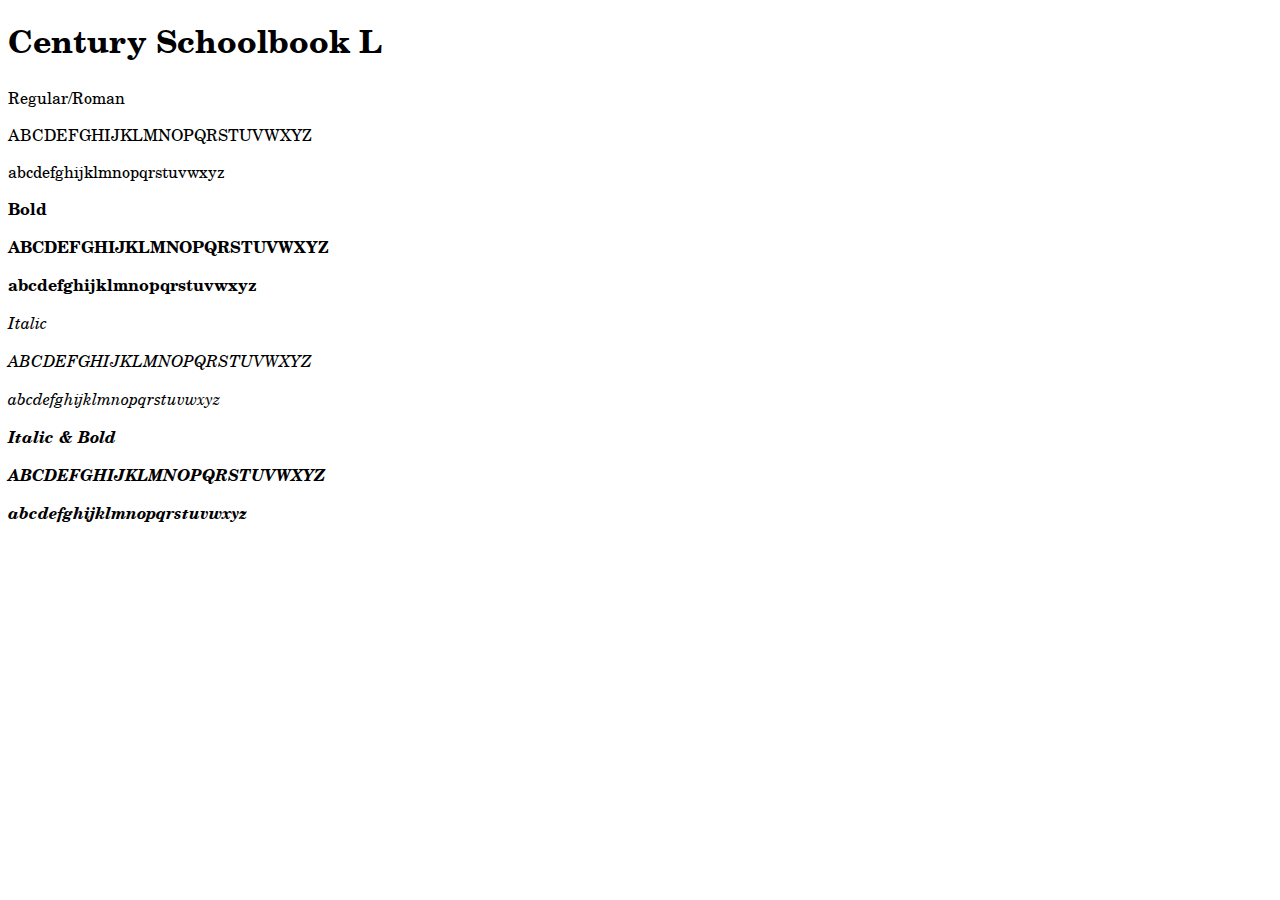
<file: index.html>
<!DOCTYPE html>
<html>
<head>
	<title>Specimen</title>
	<link rel="stylesheet" href="css/CenturySchL.css">
	<style>
		* {
			font-family: "Century Schoolbook L";
		}
		.ital {
			font-style: italic;
		}
		.bold {
			font-weight: 700;
		}
	</style>
</head>
<body>
	<h1>Century Schoolbook L</h1>
	<p>Regular/Roman</p>
	<p>ABCDEFGHIJKLMNOPQRSTUVWXYZ</p>
	<p>abcdefghijklmnopqrstuvwxyz</p>
	<p class="bold">Bold</p>
	<p class="bold">ABCDEFGHIJKLMNOPQRSTUVWXYZ</p>
	<p class="bold">abcdefghijklmnopqrstuvwxyz</p>
	<p class="ital">Italic</p>
	<p class="ital">ABCDEFGHIJKLMNOPQRSTUVWXYZ</p>
	<p class="ital">abcdefghijklmnopqrstuvwxyz</p>
	<p class="bold ital">Italic &amp; Bold</p>
	<p class="bold ital">ABCDEFGHIJKLMNOPQRSTUVWXYZ</p>
	<p class="bold ital">abcdefghijklmnopqrstuvwxyz</p>
</body>
</html>
</file>
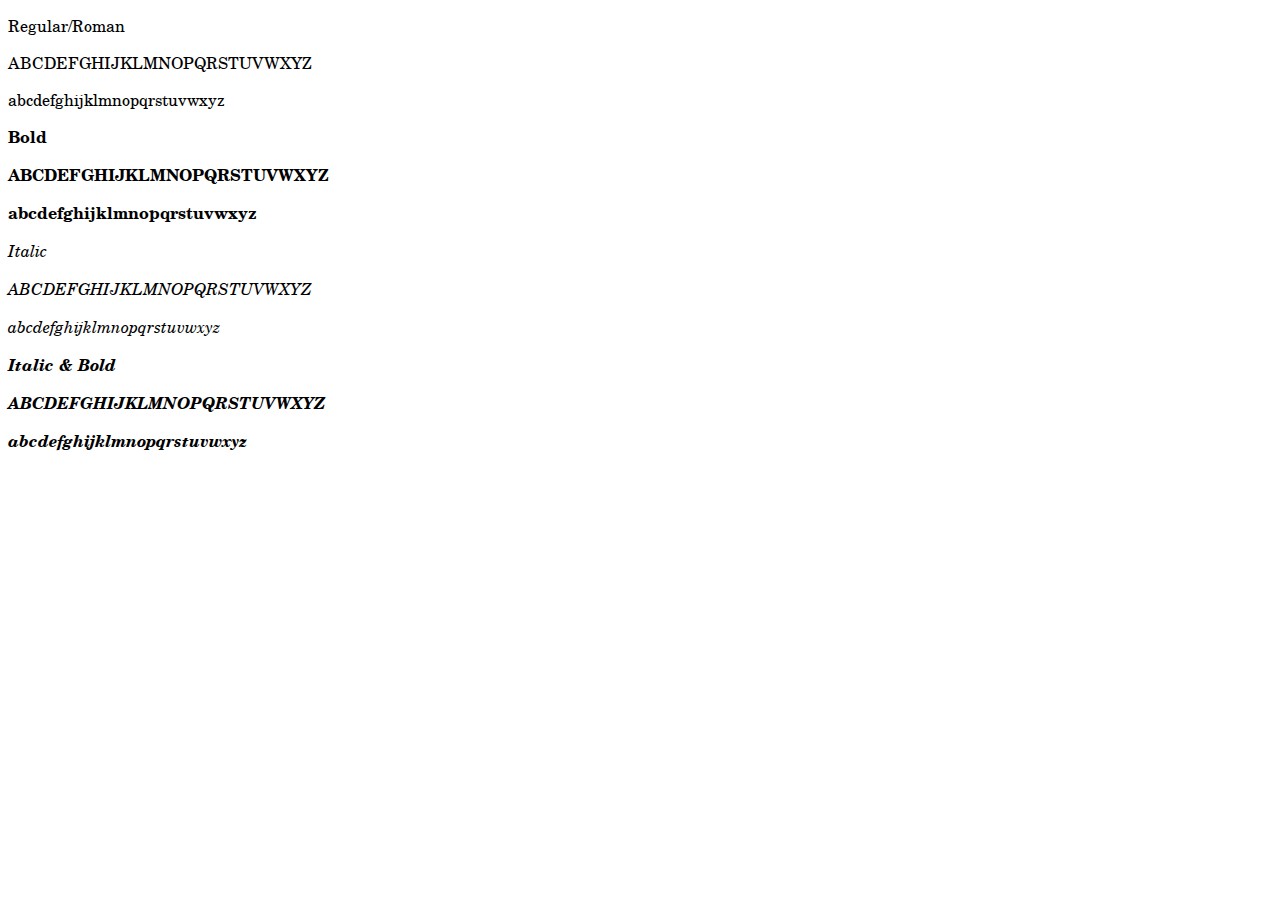
<file: test.html>
<!DOCTYPE html>
<html>
<head>
	<title>Specimen</title>
	<link rel="stylesheet" href="css/CenturySchL.css">
	<style>
		p {
			font-family: "Century Schoolbook L";
		}
		.ital {
			font-style: italic;
		}
		.bold {
			font-weight: 700;
		}
	</style>
</head>
<body>
	<p>Regular/Roman</p>
	<p>ABCDEFGHIJKLMNOPQRSTUVWXYZ</p>
	<p>abcdefghijklmnopqrstuvwxyz</p>
	<p class="bold">Bold</p>
	<p class="bold">ABCDEFGHIJKLMNOPQRSTUVWXYZ</p>
	<p class="bold">abcdefghijklmnopqrstuvwxyz</p>
	<p class="ital">Italic</p>
	<p class="ital">ABCDEFGHIJKLMNOPQRSTUVWXYZ</p>
	<p class="ital">abcdefghijklmnopqrstuvwxyz</p>
	<p class="bold ital">Italic & Bold</p>
	<p class="bold ital">ABCDEFGHIJKLMNOPQRSTUVWXYZ</p>
	<p class="bold ital">abcdefghijklmnopqrstuvwxyz</p>
</body>
</html>
</file>
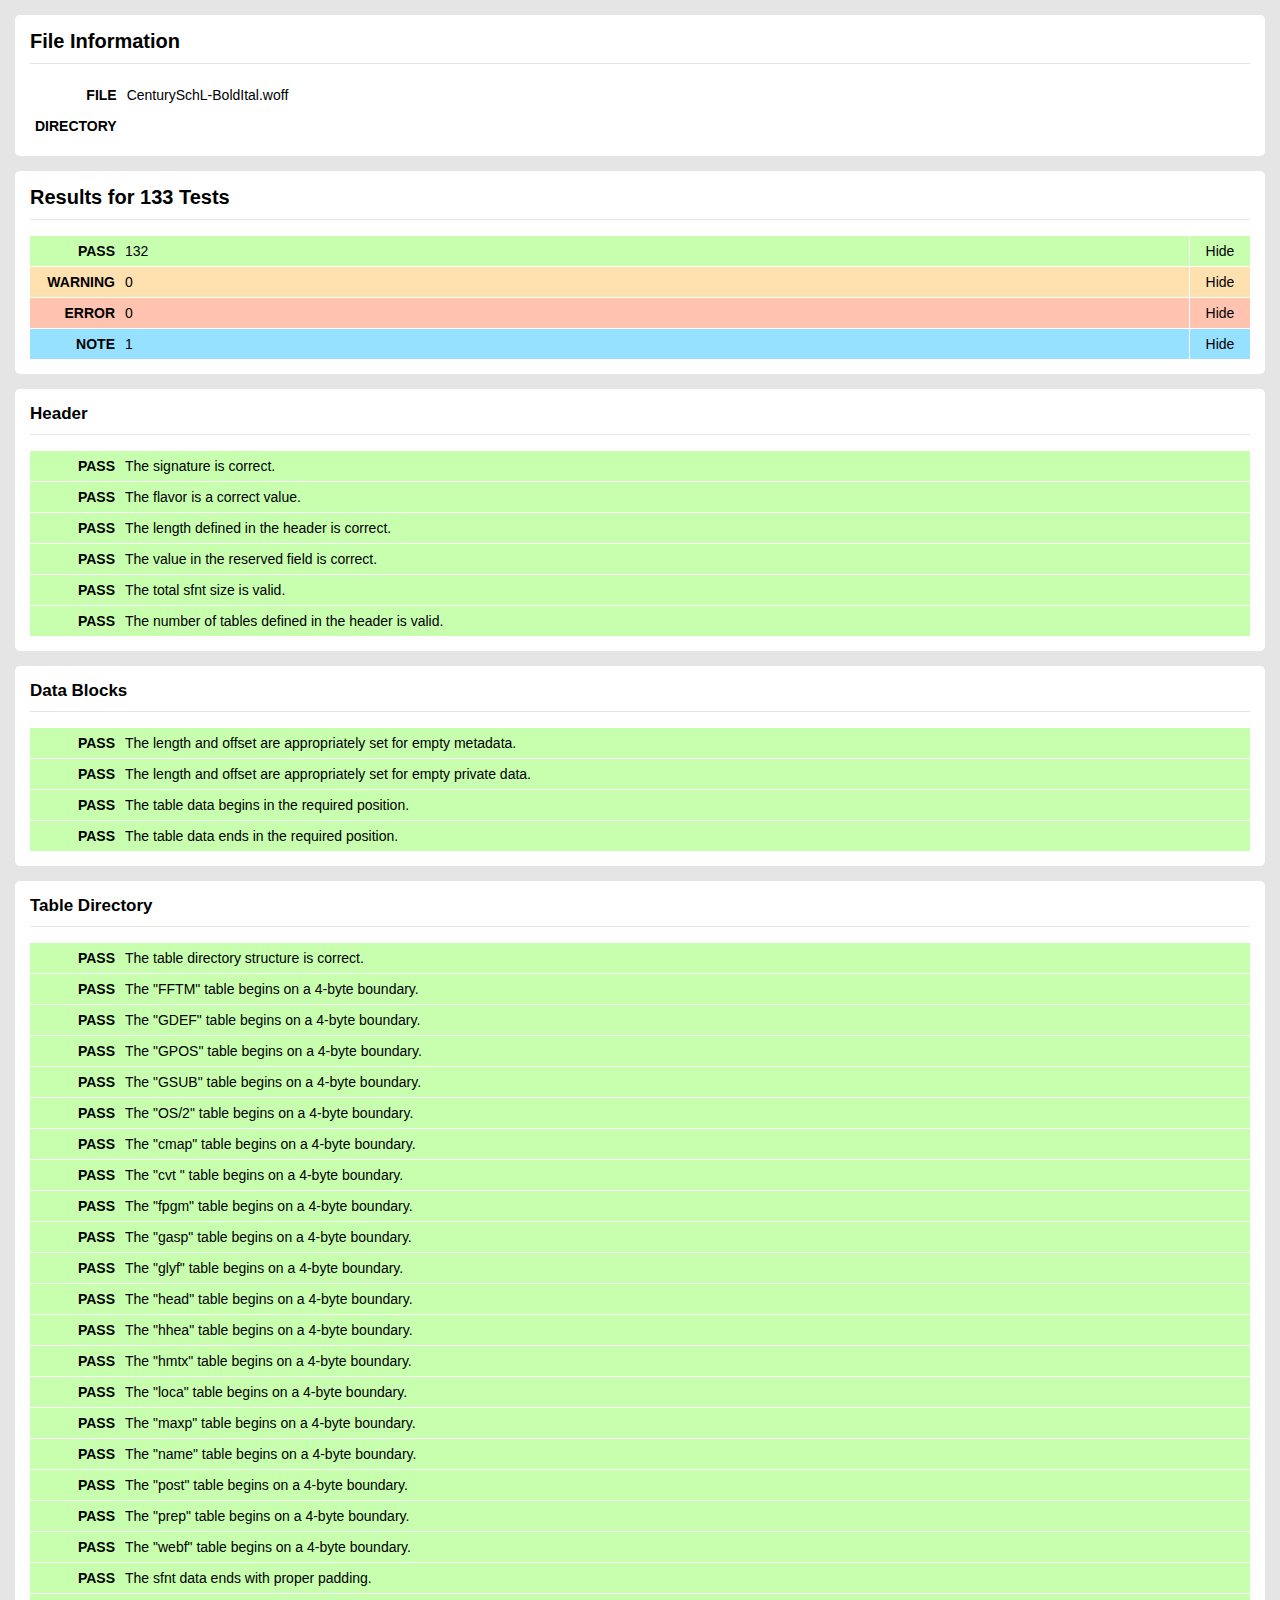
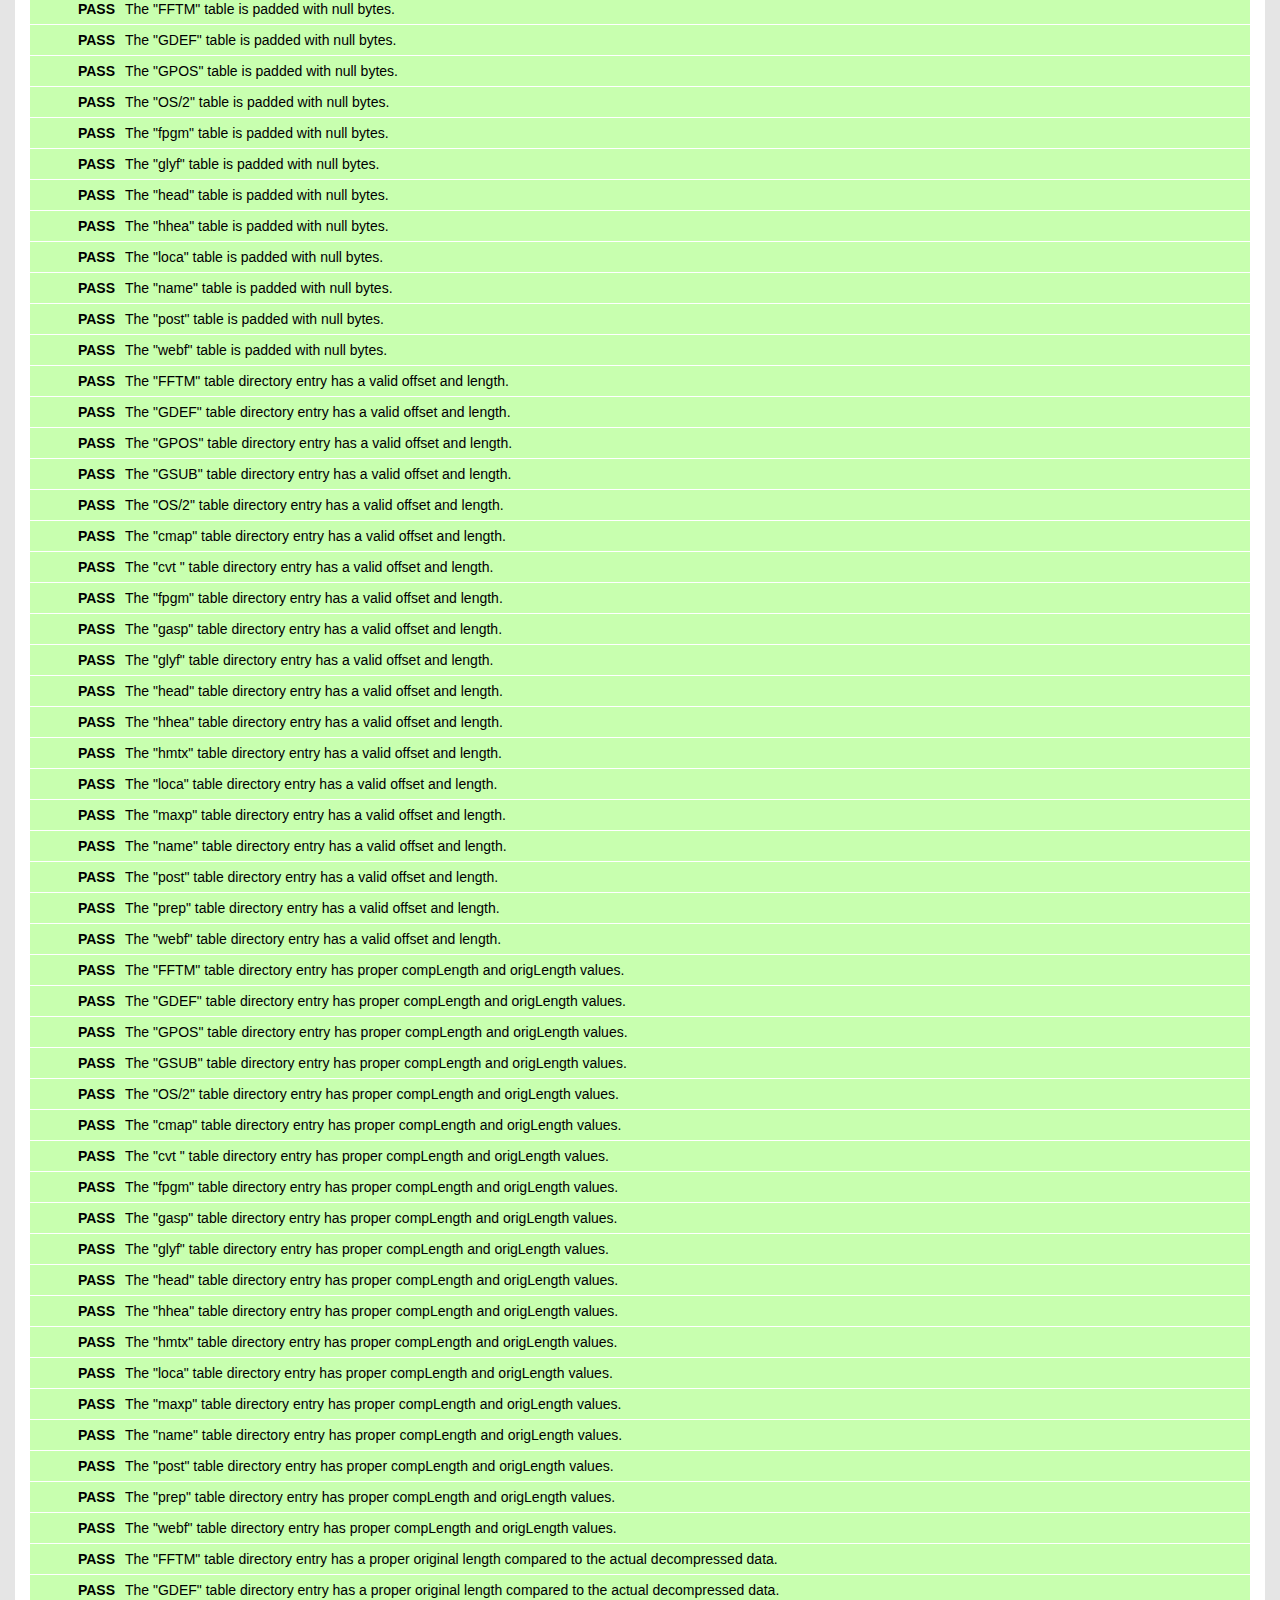
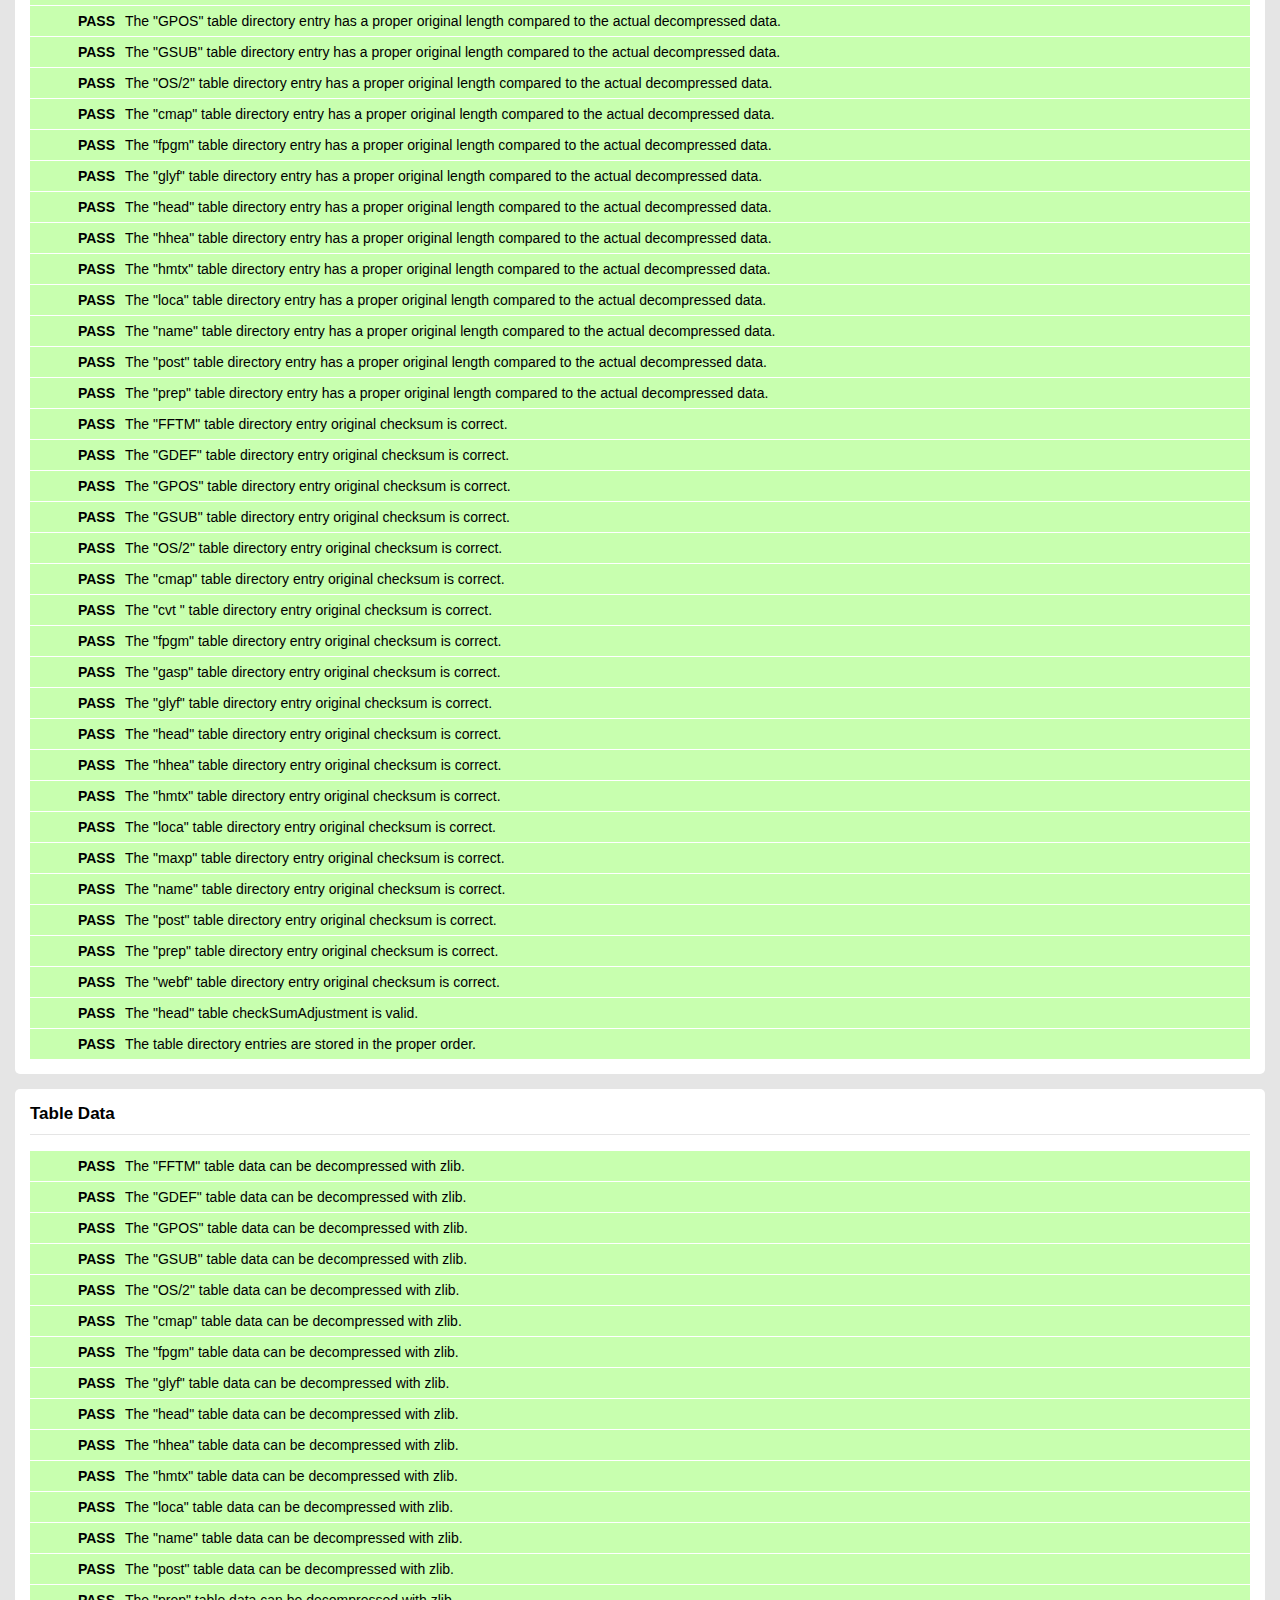
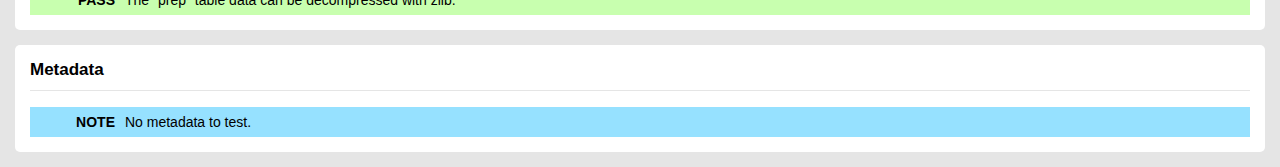
<file: fonts/CenturySchL-BoldItal_validate.html>
<!DOCTYPE html PUBLIC "-//W3C//DTD XHTML 1.0 Transitional//EN" "http://www.w3.org/TR/xhtml1/DTD/xhtml1-transitional.dtd">
<html lang="en" xmlns="http://www.w3.org/1999/xhtml">
	<head>
		<meta content="text/html; charset=utf-8" http-equiv="Content-Type" />
		<title>Report: CenturySchL-BoldItal.woff</title>
		<style type="text/css">
body {
	background-color: #e5e5e5;
	padding: 15px 15px 0px 15px;
	margin: 0px;
	font-family: Helvetica, Verdana, Arial, sans-serif;
}

h2.readError {
	background-color: red;
	color: white;
	margin: 20px 15px 20px 15px;
	padding: 10px;
	border-radius: 5px;
	font-size: 25px;
}

/* info blocks */

.infoBlock {
	background-color: white;
	margin: 0px 0px 15px 0px;
	padding: 15px;
	border-radius: 5px;
}

h3.infoBlockTitle {
	font-size: 20px;
	margin: 0px 0px 15px 0px;
	padding: 0px 0px 10px 0px;
	border-bottom: 1px solid #e5e5e5;
}

h4.infoBlockTitle {
	font-size: 17px;
	margin: 0px 0px 15px 0px;
	padding: 0px 0px 10px 0px;
	border-bottom: 1px solid #e5e5e5;
}

table.report {
	border-collapse: collapse;
	width: 100%;
	font-size: 14px;
}

table.report tr {
	border-top: 1px solid white;
}

table.report tr.testPass, table.report tr.testReportPass {
	background-color: #c8ffaf;
}

table.report tr.testError, table.report tr.testReportError {
	background-color: #ffc3af;
}

table.report tr.testWarning, table.report tr.testReportWarning {
	background-color: #ffe1af;
}

table.report tr.testNote, table.report tr.testReportNote {
	background-color: #96e1ff;
}

table.report tr.testTraceback, table.report tr.testReportTraceback {
	background-color: red;
	color: white;
}

table.report td {
	padding: 7px 5px 7px 5px;
	vertical-align: top;
}

table.report td.title {
	width: 80px;
	text-align: right;
	font-weight: bold;
	text-transform: uppercase;
}

table.report td.testReportResultCount {
	width: 100px;
}

table.report td.toggleButton {
	text-align: center;
	width: 50px;
	border-left: 1px solid white;
	cursor: pointer;
}

.infoBlock td p.info {
	font-size: 12px;
	font-style: italic;
	margin: 5px 0px 0px 0px;
}

/* SFNT table */

table.sfntTableData {
	font-size: 14px;
	width: 100%;
	border-collapse: collapse;
	padding: 0px;
}

table.sfntTableData th {
	padding: 5px 0px 5px 0px;
	text-align: left
}

table.sfntTableData tr.uncompressed {
	background-color: #ffc3af;
}

table.sfntTableData td {
	width: 20%;
	padding: 5px 0px 5px 0px;
	border: 1px solid #e5e5e5;
	border-left: none;
	border-right: none;
	font-family: Consolas, Menlo, "Vera Mono", Monaco, monospace;
}

pre {
	font-size: 12px;
	font-family: Consolas, Menlo, "Vera Mono", Monaco, monospace;
	margin: 0px;
	padding: 0px;
}

/* Metadata */

.metadataElement {
	background: rgba(0, 0, 0, 0.03);
	margin: 10px 0px 10px 0px;
	border: 2px solid #d8d8d8;
	padding: 10px;
}

h5.metadata {
	font-size: 14px;
	margin: 5px 0px 10px 0px;
	padding: 0px 0px 5px 0px;
	border-bottom: 1px solid #d8d8d8;
}

h6.metadata {
	font-size: 12px;
	font-weight: normal;
	margin: 10px 0px 10px 0px;
	padding: 0px 0px 5px 0px;
	border-bottom: 1px solid #d8d8d8;
}

table.metadata {
	font-size: 12px;
	width: 100%;
	border-collapse: collapse;
	padding: 0px;
}

table.metadata td.key {
	width: 5em;
	padding: 5px 5px 5px 0px;
	border-right: 1px solid #d8d8d8;
	text-align: right;
	vertical-align: top;
}

table.metadata td.value {
	padding: 5px 0px 5px 5px;
	border-left: 1px solid #d8d8d8;
	text-align: left;
	vertical-align: top;
}

p.metadata {
	font-size: 12px;
	font-style: italic;
}
}
</style>
		<script type="text/javascript">

//<![CDATA[
	function testResultToggleButtonHit(buttonID, className) {
		// change the button title
		var element = document.getElementById(buttonID);
		if (element.innerHTML == "Show" ) {
			element.innerHTML = "Hide";
		}
		else {
			element.innerHTML = "Show";
		}
		// toggle the elements
		var elements = getTestResults(className);
		for (var e = 0; e < elements.length; ++e) {
			toggleElement(elements[e]);
		}
		// toggle the info blocks
		toggleInfoBlocks();
	}

	function getTestResults(className) {
		var rows = document.getElementsByTagName("tr");
		var found = Array();
		for (var r = 0; r < rows.length; ++r) {
			var row = rows[r];
			if (row.className == className) {
				found[found.length] = row;
			}
		}
		return found;
	}

	function toggleElement(element) {
		if (element.style.display != "none" ) {
			element.style.display = "none";
		}
		else {
			element.style.display = "";
		}
	}

	function toggleInfoBlocks() {
		var tables = document.getElementsByTagName("table")
		for (var t = 0; t < tables.length; ++t) {
			var table = tables[t];
			if (table.className == "report") {
				var haveVisibleRow = false;
				var rows = table.rows;
				for (var r = 0; r < rows.length; ++r) {
					var row = rows[r];
					if (row.style.display == "none") {
						var i = 0;
					}
					else {
						haveVisibleRow = true;
					}
				}
				var div = table.parentNode;
				if (haveVisibleRow == true) {
					div.style.display = "";
				}
				else {
					div.style.display = "none";
				}
			}
		}
	}
//]]>
</script>
	</head>
	<body>
		<div class="infoBlock">
			<h3 class="infoBlockTitle">File Information</h3>
			<table class="report">
				<tr>
					<td class="title">FILE</td>
					<td>CenturySchL-BoldItal.woff</td>
				</tr>
				<tr>
					<td class="title">DIRECTORY</td>
					<td />
				</tr>
			</table>
		</div>
		<div class="infoBlock">
			<h3 class="infoBlockTitle">Results for 133 Tests</h3>
			<table class="report">
				<tr class="testReportPass">
					<td class="title">PASS</td>
					<td class="testReportResultCount">132</td>
					<td />
					<td class="toggleButton" id="testResultPASSToggleButton" onclick="testResultToggleButtonHit('testResultPASSToggleButton', 'testPass');">Hide</td>
				</tr>
				<tr class="testReportWarning">
					<td class="title">WARNING</td>
					<td class="testReportResultCount">0</td>
					<td />
					<td class="toggleButton" id="testResultWARNINGToggleButton" onclick="testResultToggleButtonHit('testResultWARNINGToggleButton', 'testWarning');">Hide</td>
				</tr>
				<tr class="testReportError">
					<td class="title">ERROR</td>
					<td class="testReportResultCount">0</td>
					<td />
					<td class="toggleButton" id="testResultERRORToggleButton" onclick="testResultToggleButtonHit('testResultERRORToggleButton', 'testError');">Hide</td>
				</tr>
				<tr class="testReportNote">
					<td class="title">NOTE</td>
					<td class="testReportResultCount">1</td>
					<td />
					<td class="toggleButton" id="testResultNOTEToggleButton" onclick="testResultToggleButtonHit('testResultNOTEToggleButton', 'testNote');">Hide</td>
				</tr>
			</table>
		</div>
		<div class="infoBlock">
			<h4 class="infoBlockTitle">Header</h4>
			<table class="report">
				<tr class="testPass">
					<td class="title">PASS</td>
					<td>The signature is correct.</td>
				</tr>
				<tr class="testPass">
					<td class="title">PASS</td>
					<td>The flavor is a correct value.</td>
				</tr>
				<tr class="testPass">
					<td class="title">PASS</td>
					<td>The length defined in the header is correct.</td>
				</tr>
				<tr class="testPass">
					<td class="title">PASS</td>
					<td>The value in the reserved field is correct.</td>
				</tr>
				<tr class="testPass">
					<td class="title">PASS</td>
					<td>The total sfnt size is valid.</td>
				</tr>
				<tr class="testPass">
					<td class="title">PASS</td>
					<td>The number of tables defined in the header is valid.</td>
				</tr>
			</table>
		</div>
		<div class="infoBlock">
			<h4 class="infoBlockTitle">Data Blocks</h4>
			<table class="report">
				<tr class="testPass">
					<td class="title">PASS</td>
					<td>The length and offset are appropriately set for empty metadata.</td>
				</tr>
				<tr class="testPass">
					<td class="title">PASS</td>
					<td>The length and offset are appropriately set for empty private data.</td>
				</tr>
				<tr class="testPass">
					<td class="title">PASS</td>
					<td>The table data begins in the required position.</td>
				</tr>
				<tr class="testPass">
					<td class="title">PASS</td>
					<td>The table data ends in the required position.</td>
				</tr>
			</table>
		</div>
		<div class="infoBlock">
			<h4 class="infoBlockTitle">Table Directory</h4>
			<table class="report">
				<tr class="testPass">
					<td class="title">PASS</td>
					<td>The table directory structure is correct.</td>
				</tr>
				<tr class="testPass">
					<td class="title">PASS</td>
					<td>The "FFTM" table begins on a 4-byte boundary.</td>
				</tr>
				<tr class="testPass">
					<td class="title">PASS</td>
					<td>The "GDEF" table begins on a 4-byte boundary.</td>
				</tr>
				<tr class="testPass">
					<td class="title">PASS</td>
					<td>The "GPOS" table begins on a 4-byte boundary.</td>
				</tr>
				<tr class="testPass">
					<td class="title">PASS</td>
					<td>The "GSUB" table begins on a 4-byte boundary.</td>
				</tr>
				<tr class="testPass">
					<td class="title">PASS</td>
					<td>The "OS/2" table begins on a 4-byte boundary.</td>
				</tr>
				<tr class="testPass">
					<td class="title">PASS</td>
					<td>The "cmap" table begins on a 4-byte boundary.</td>
				</tr>
				<tr class="testPass">
					<td class="title">PASS</td>
					<td>The "cvt " table begins on a 4-byte boundary.</td>
				</tr>
				<tr class="testPass">
					<td class="title">PASS</td>
					<td>The "fpgm" table begins on a 4-byte boundary.</td>
				</tr>
				<tr class="testPass">
					<td class="title">PASS</td>
					<td>The "gasp" table begins on a 4-byte boundary.</td>
				</tr>
				<tr class="testPass">
					<td class="title">PASS</td>
					<td>The "glyf" table begins on a 4-byte boundary.</td>
				</tr>
				<tr class="testPass">
					<td class="title">PASS</td>
					<td>The "head" table begins on a 4-byte boundary.</td>
				</tr>
				<tr class="testPass">
					<td class="title">PASS</td>
					<td>The "hhea" table begins on a 4-byte boundary.</td>
				</tr>
				<tr class="testPass">
					<td class="title">PASS</td>
					<td>The "hmtx" table begins on a 4-byte boundary.</td>
				</tr>
				<tr class="testPass">
					<td class="title">PASS</td>
					<td>The "loca" table begins on a 4-byte boundary.</td>
				</tr>
				<tr class="testPass">
					<td class="title">PASS</td>
					<td>The "maxp" table begins on a 4-byte boundary.</td>
				</tr>
				<tr class="testPass">
					<td class="title">PASS</td>
					<td>The "name" table begins on a 4-byte boundary.</td>
				</tr>
				<tr class="testPass">
					<td class="title">PASS</td>
					<td>The "post" table begins on a 4-byte boundary.</td>
				</tr>
				<tr class="testPass">
					<td class="title">PASS</td>
					<td>The "prep" table begins on a 4-byte boundary.</td>
				</tr>
				<tr class="testPass">
					<td class="title">PASS</td>
					<td>The "webf" table begins on a 4-byte boundary.</td>
				</tr>
				<tr class="testPass">
					<td class="title">PASS</td>
					<td>The sfnt data ends with proper padding.</td>
				</tr>
				<tr class="testPass">
					<td class="title">PASS</td>
					<td>The "FFTM" table is padded with null bytes.</td>
				</tr>
				<tr class="testPass">
					<td class="title">PASS</td>
					<td>The "GDEF" table is padded with null bytes.</td>
				</tr>
				<tr class="testPass">
					<td class="title">PASS</td>
					<td>The "GPOS" table is padded with null bytes.</td>
				</tr>
				<tr class="testPass">
					<td class="title">PASS</td>
					<td>The "OS/2" table is padded with null bytes.</td>
				</tr>
				<tr class="testPass">
					<td class="title">PASS</td>
					<td>The "fpgm" table is padded with null bytes.</td>
				</tr>
				<tr class="testPass">
					<td class="title">PASS</td>
					<td>The "glyf" table is padded with null bytes.</td>
				</tr>
				<tr class="testPass">
					<td class="title">PASS</td>
					<td>The "head" table is padded with null bytes.</td>
				</tr>
				<tr class="testPass">
					<td class="title">PASS</td>
					<td>The "hhea" table is padded with null bytes.</td>
				</tr>
				<tr class="testPass">
					<td class="title">PASS</td>
					<td>The "loca" table is padded with null bytes.</td>
				</tr>
				<tr class="testPass">
					<td class="title">PASS</td>
					<td>The "name" table is padded with null bytes.</td>
				</tr>
				<tr class="testPass">
					<td class="title">PASS</td>
					<td>The "post" table is padded with null bytes.</td>
				</tr>
				<tr class="testPass">
					<td class="title">PASS</td>
					<td>The "webf" table is padded with null bytes.</td>
				</tr>
				<tr class="testPass">
					<td class="title">PASS</td>
					<td>The "FFTM" table directory entry has a valid offset and length.</td>
				</tr>
				<tr class="testPass">
					<td class="title">PASS</td>
					<td>The "GDEF" table directory entry has a valid offset and length.</td>
				</tr>
				<tr class="testPass">
					<td class="title">PASS</td>
					<td>The "GPOS" table directory entry has a valid offset and length.</td>
				</tr>
				<tr class="testPass">
					<td class="title">PASS</td>
					<td>The "GSUB" table directory entry has a valid offset and length.</td>
				</tr>
				<tr class="testPass">
					<td class="title">PASS</td>
					<td>The "OS/2" table directory entry has a valid offset and length.</td>
				</tr>
				<tr class="testPass">
					<td class="title">PASS</td>
					<td>The "cmap" table directory entry has a valid offset and length.</td>
				</tr>
				<tr class="testPass">
					<td class="title">PASS</td>
					<td>The "cvt " table directory entry has a valid offset and length.</td>
				</tr>
				<tr class="testPass">
					<td class="title">PASS</td>
					<td>The "fpgm" table directory entry has a valid offset and length.</td>
				</tr>
				<tr class="testPass">
					<td class="title">PASS</td>
					<td>The "gasp" table directory entry has a valid offset and length.</td>
				</tr>
				<tr class="testPass">
					<td class="title">PASS</td>
					<td>The "glyf" table directory entry has a valid offset and length.</td>
				</tr>
				<tr class="testPass">
					<td class="title">PASS</td>
					<td>The "head" table directory entry has a valid offset and length.</td>
				</tr>
				<tr class="testPass">
					<td class="title">PASS</td>
					<td>The "hhea" table directory entry has a valid offset and length.</td>
				</tr>
				<tr class="testPass">
					<td class="title">PASS</td>
					<td>The "hmtx" table directory entry has a valid offset and length.</td>
				</tr>
				<tr class="testPass">
					<td class="title">PASS</td>
					<td>The "loca" table directory entry has a valid offset and length.</td>
				</tr>
				<tr class="testPass">
					<td class="title">PASS</td>
					<td>The "maxp" table directory entry has a valid offset and length.</td>
				</tr>
				<tr class="testPass">
					<td class="title">PASS</td>
					<td>The "name" table directory entry has a valid offset and length.</td>
				</tr>
				<tr class="testPass">
					<td class="title">PASS</td>
					<td>The "post" table directory entry has a valid offset and length.</td>
				</tr>
				<tr class="testPass">
					<td class="title">PASS</td>
					<td>The "prep" table directory entry has a valid offset and length.</td>
				</tr>
				<tr class="testPass">
					<td class="title">PASS</td>
					<td>The "webf" table directory entry has a valid offset and length.</td>
				</tr>
				<tr class="testPass">
					<td class="title">PASS</td>
					<td>The "FFTM" table directory entry has proper compLength and origLength values.</td>
				</tr>
				<tr class="testPass">
					<td class="title">PASS</td>
					<td>The "GDEF" table directory entry has proper compLength and origLength values.</td>
				</tr>
				<tr class="testPass">
					<td class="title">PASS</td>
					<td>The "GPOS" table directory entry has proper compLength and origLength values.</td>
				</tr>
				<tr class="testPass">
					<td class="title">PASS</td>
					<td>The "GSUB" table directory entry has proper compLength and origLength values.</td>
				</tr>
				<tr class="testPass">
					<td class="title">PASS</td>
					<td>The "OS/2" table directory entry has proper compLength and origLength values.</td>
				</tr>
				<tr class="testPass">
					<td class="title">PASS</td>
					<td>The "cmap" table directory entry has proper compLength and origLength values.</td>
				</tr>
				<tr class="testPass">
					<td class="title">PASS</td>
					<td>The "cvt " table directory entry has proper compLength and origLength values.</td>
				</tr>
				<tr class="testPass">
					<td class="title">PASS</td>
					<td>The "fpgm" table directory entry has proper compLength and origLength values.</td>
				</tr>
				<tr class="testPass">
					<td class="title">PASS</td>
					<td>The "gasp" table directory entry has proper compLength and origLength values.</td>
				</tr>
				<tr class="testPass">
					<td class="title">PASS</td>
					<td>The "glyf" table directory entry has proper compLength and origLength values.</td>
				</tr>
				<tr class="testPass">
					<td class="title">PASS</td>
					<td>The "head" table directory entry has proper compLength and origLength values.</td>
				</tr>
				<tr class="testPass">
					<td class="title">PASS</td>
					<td>The "hhea" table directory entry has proper compLength and origLength values.</td>
				</tr>
				<tr class="testPass">
					<td class="title">PASS</td>
					<td>The "hmtx" table directory entry has proper compLength and origLength values.</td>
				</tr>
				<tr class="testPass">
					<td class="title">PASS</td>
					<td>The "loca" table directory entry has proper compLength and origLength values.</td>
				</tr>
				<tr class="testPass">
					<td class="title">PASS</td>
					<td>The "maxp" table directory entry has proper compLength and origLength values.</td>
				</tr>
				<tr class="testPass">
					<td class="title">PASS</td>
					<td>The "name" table directory entry has proper compLength and origLength values.</td>
				</tr>
				<tr class="testPass">
					<td class="title">PASS</td>
					<td>The "post" table directory entry has proper compLength and origLength values.</td>
				</tr>
				<tr class="testPass">
					<td class="title">PASS</td>
					<td>The "prep" table directory entry has proper compLength and origLength values.</td>
				</tr>
				<tr class="testPass">
					<td class="title">PASS</td>
					<td>The "webf" table directory entry has proper compLength and origLength values.</td>
				</tr>
				<tr class="testPass">
					<td class="title">PASS</td>
					<td>The "FFTM" table directory entry has a proper original length compared to the actual decompressed data.</td>
				</tr>
				<tr class="testPass">
					<td class="title">PASS</td>
					<td>The "GDEF" table directory entry has a proper original length compared to the actual decompressed data.</td>
				</tr>
				<tr class="testPass">
					<td class="title">PASS</td>
					<td>The "GPOS" table directory entry has a proper original length compared to the actual decompressed data.</td>
				</tr>
				<tr class="testPass">
					<td class="title">PASS</td>
					<td>The "GSUB" table directory entry has a proper original length compared to the actual decompressed data.</td>
				</tr>
				<tr class="testPass">
					<td class="title">PASS</td>
					<td>The "OS/2" table directory entry has a proper original length compared to the actual decompressed data.</td>
				</tr>
				<tr class="testPass">
					<td class="title">PASS</td>
					<td>The "cmap" table directory entry has a proper original length compared to the actual decompressed data.</td>
				</tr>
				<tr class="testPass">
					<td class="title">PASS</td>
					<td>The "fpgm" table directory entry has a proper original length compared to the actual decompressed data.</td>
				</tr>
				<tr class="testPass">
					<td class="title">PASS</td>
					<td>The "glyf" table directory entry has a proper original length compared to the actual decompressed data.</td>
				</tr>
				<tr class="testPass">
					<td class="title">PASS</td>
					<td>The "head" table directory entry has a proper original length compared to the actual decompressed data.</td>
				</tr>
				<tr class="testPass">
					<td class="title">PASS</td>
					<td>The "hhea" table directory entry has a proper original length compared to the actual decompressed data.</td>
				</tr>
				<tr class="testPass">
					<td class="title">PASS</td>
					<td>The "hmtx" table directory entry has a proper original length compared to the actual decompressed data.</td>
				</tr>
				<tr class="testPass">
					<td class="title">PASS</td>
					<td>The "loca" table directory entry has a proper original length compared to the actual decompressed data.</td>
				</tr>
				<tr class="testPass">
					<td class="title">PASS</td>
					<td>The "name" table directory entry has a proper original length compared to the actual decompressed data.</td>
				</tr>
				<tr class="testPass">
					<td class="title">PASS</td>
					<td>The "post" table directory entry has a proper original length compared to the actual decompressed data.</td>
				</tr>
				<tr class="testPass">
					<td class="title">PASS</td>
					<td>The "prep" table directory entry has a proper original length compared to the actual decompressed data.</td>
				</tr>
				<tr class="testPass">
					<td class="title">PASS</td>
					<td>The "FFTM" table directory entry original checksum is correct.</td>
				</tr>
				<tr class="testPass">
					<td class="title">PASS</td>
					<td>The "GDEF" table directory entry original checksum is correct.</td>
				</tr>
				<tr class="testPass">
					<td class="title">PASS</td>
					<td>The "GPOS" table directory entry original checksum is correct.</td>
				</tr>
				<tr class="testPass">
					<td class="title">PASS</td>
					<td>The "GSUB" table directory entry original checksum is correct.</td>
				</tr>
				<tr class="testPass">
					<td class="title">PASS</td>
					<td>The "OS/2" table directory entry original checksum is correct.</td>
				</tr>
				<tr class="testPass">
					<td class="title">PASS</td>
					<td>The "cmap" table directory entry original checksum is correct.</td>
				</tr>
				<tr class="testPass">
					<td class="title">PASS</td>
					<td>The "cvt " table directory entry original checksum is correct.</td>
				</tr>
				<tr class="testPass">
					<td class="title">PASS</td>
					<td>The "fpgm" table directory entry original checksum is correct.</td>
				</tr>
				<tr class="testPass">
					<td class="title">PASS</td>
					<td>The "gasp" table directory entry original checksum is correct.</td>
				</tr>
				<tr class="testPass">
					<td class="title">PASS</td>
					<td>The "glyf" table directory entry original checksum is correct.</td>
				</tr>
				<tr class="testPass">
					<td class="title">PASS</td>
					<td>The "head" table directory entry original checksum is correct.</td>
				</tr>
				<tr class="testPass">
					<td class="title">PASS</td>
					<td>The "hhea" table directory entry original checksum is correct.</td>
				</tr>
				<tr class="testPass">
					<td class="title">PASS</td>
					<td>The "hmtx" table directory entry original checksum is correct.</td>
				</tr>
				<tr class="testPass">
					<td class="title">PASS</td>
					<td>The "loca" table directory entry original checksum is correct.</td>
				</tr>
				<tr class="testPass">
					<td class="title">PASS</td>
					<td>The "maxp" table directory entry original checksum is correct.</td>
				</tr>
				<tr class="testPass">
					<td class="title">PASS</td>
					<td>The "name" table directory entry original checksum is correct.</td>
				</tr>
				<tr class="testPass">
					<td class="title">PASS</td>
					<td>The "post" table directory entry original checksum is correct.</td>
				</tr>
				<tr class="testPass">
					<td class="title">PASS</td>
					<td>The "prep" table directory entry original checksum is correct.</td>
				</tr>
				<tr class="testPass">
					<td class="title">PASS</td>
					<td>The "webf" table directory entry original checksum is correct.</td>
				</tr>
				<tr class="testPass">
					<td class="title">PASS</td>
					<td>The "head" table checkSumAdjustment is valid.</td>
				</tr>
				<tr class="testPass">
					<td class="title">PASS</td>
					<td>The table directory entries are stored in the proper order.</td>
				</tr>
			</table>
		</div>
		<div class="infoBlock">
			<h4 class="infoBlockTitle">Table Data</h4>
			<table class="report">
				<tr class="testPass">
					<td class="title">PASS</td>
					<td>The "FFTM" table data can be decompressed with zlib.</td>
				</tr>
				<tr class="testPass">
					<td class="title">PASS</td>
					<td>The "GDEF" table data can be decompressed with zlib.</td>
				</tr>
				<tr class="testPass">
					<td class="title">PASS</td>
					<td>The "GPOS" table data can be decompressed with zlib.</td>
				</tr>
				<tr class="testPass">
					<td class="title">PASS</td>
					<td>The "GSUB" table data can be decompressed with zlib.</td>
				</tr>
				<tr class="testPass">
					<td class="title">PASS</td>
					<td>The "OS/2" table data can be decompressed with zlib.</td>
				</tr>
				<tr class="testPass">
					<td class="title">PASS</td>
					<td>The "cmap" table data can be decompressed with zlib.</td>
				</tr>
				<tr class="testPass">
					<td class="title">PASS</td>
					<td>The "fpgm" table data can be decompressed with zlib.</td>
				</tr>
				<tr class="testPass">
					<td class="title">PASS</td>
					<td>The "glyf" table data can be decompressed with zlib.</td>
				</tr>
				<tr class="testPass">
					<td class="title">PASS</td>
					<td>The "head" table data can be decompressed with zlib.</td>
				</tr>
				<tr class="testPass">
					<td class="title">PASS</td>
					<td>The "hhea" table data can be decompressed with zlib.</td>
				</tr>
				<tr class="testPass">
					<td class="title">PASS</td>
					<td>The "hmtx" table data can be decompressed with zlib.</td>
				</tr>
				<tr class="testPass">
					<td class="title">PASS</td>
					<td>The "loca" table data can be decompressed with zlib.</td>
				</tr>
				<tr class="testPass">
					<td class="title">PASS</td>
					<td>The "name" table data can be decompressed with zlib.</td>
				</tr>
				<tr class="testPass">
					<td class="title">PASS</td>
					<td>The "post" table data can be decompressed with zlib.</td>
				</tr>
				<tr class="testPass">
					<td class="title">PASS</td>
					<td>The "prep" table data can be decompressed with zlib.</td>
				</tr>
			</table>
		</div>
		<div class="infoBlock">
			<h4 class="infoBlockTitle">Metadata</h4>
			<table class="report">
				<tr class="testNote">
					<td class="title">NOTE</td>
					<td>No metadata to test.</td>
				</tr>
			</table>
		</div>
	</body>
</html>
</file>
<file: css/CenturySchL.css>
@font-face {
	font-family: 'Century Schoolbook L';
	src: url('../fonts/CenturySchL-Bold.eot');
	src: url('../fonts/CenturySchL-Bold.eot?#iefix') format('embedded-opentype'),
	     url('../fonts/CenturySchL-Bold.woff2') format('woff2'),
	     url('../fonts/CenturySchL-Bold.woff') format('woff'),
	     url('../fonts/CenturySchL-Bold.ttf') format('truetype'),
	     url('../fonts/CenturySchL-Bold.svg#century_schoolbook_lbold') format('svg');
	font-weight: bold;
	font-style: normal;
}

@font-face {
	font-family: 'Century Schoolbook L';
	src: url('../fonts/CenturySchL-BoldItal.eot');
	src: url('../fonts/CenturySchL-BoldItal.eot?#iefix') format('embedded-opentype'),
	     url('../fonts/CenturySchL-BoldItal.woff2') format('woff2'),
	     url('../fonts/CenturySchL-BoldItal.woff') format('woff'),
	     url('../fonts/CenturySchL-BoldItal.ttf') format('truetype'),
	     url('../fonts/CenturySchL-BoldItal.svg#century_schoolbook_lBdIt') format('svg');
	font-weight: bold;
	font-style: italic;
}

@font-face {
	font-family: 'Century Schoolbook L';
	src: url('../fonts/CenturySchL-Ital.eot');
	src: url('../fonts/CenturySchL-Ital.eot?#iefix') format('embedded-opentype'),
	     url('../fonts/CenturySchL-Ital.woff2') format('woff2'),
	     url('../fonts/CenturySchL-Ital.woff') format('woff'),
	     url('../fonts/CenturySchL-Ital.ttf') format('truetype'),
	     url('../fonts/CenturySchL-Ital.svg#century_schoolbook_litalic') format('svg');
	font-weight: normal;
	font-style: italic;
}

@font-face {
	font-family: 'Century Schoolbook L';
	src: url('../fonts/CenturySchL-Roma.eot');
	src: url('../fonts/CenturySchL-Roma.eot?#iefix') format('embedded-opentype'),
	     url('../fonts/CenturySchL-Roma.woff2') format('woff2'),
	     url('../fonts/CenturySchL-Roma.woff') format('woff'),
	     url('../fonts/CenturySchL-Roma.ttf') format('truetype'),
	     url('../fonts/CenturySchL-Roma.svg#century_schoolbook_lroma') format('svg');
	font-weight: normal;
	font-style: normal;
}
</file>
